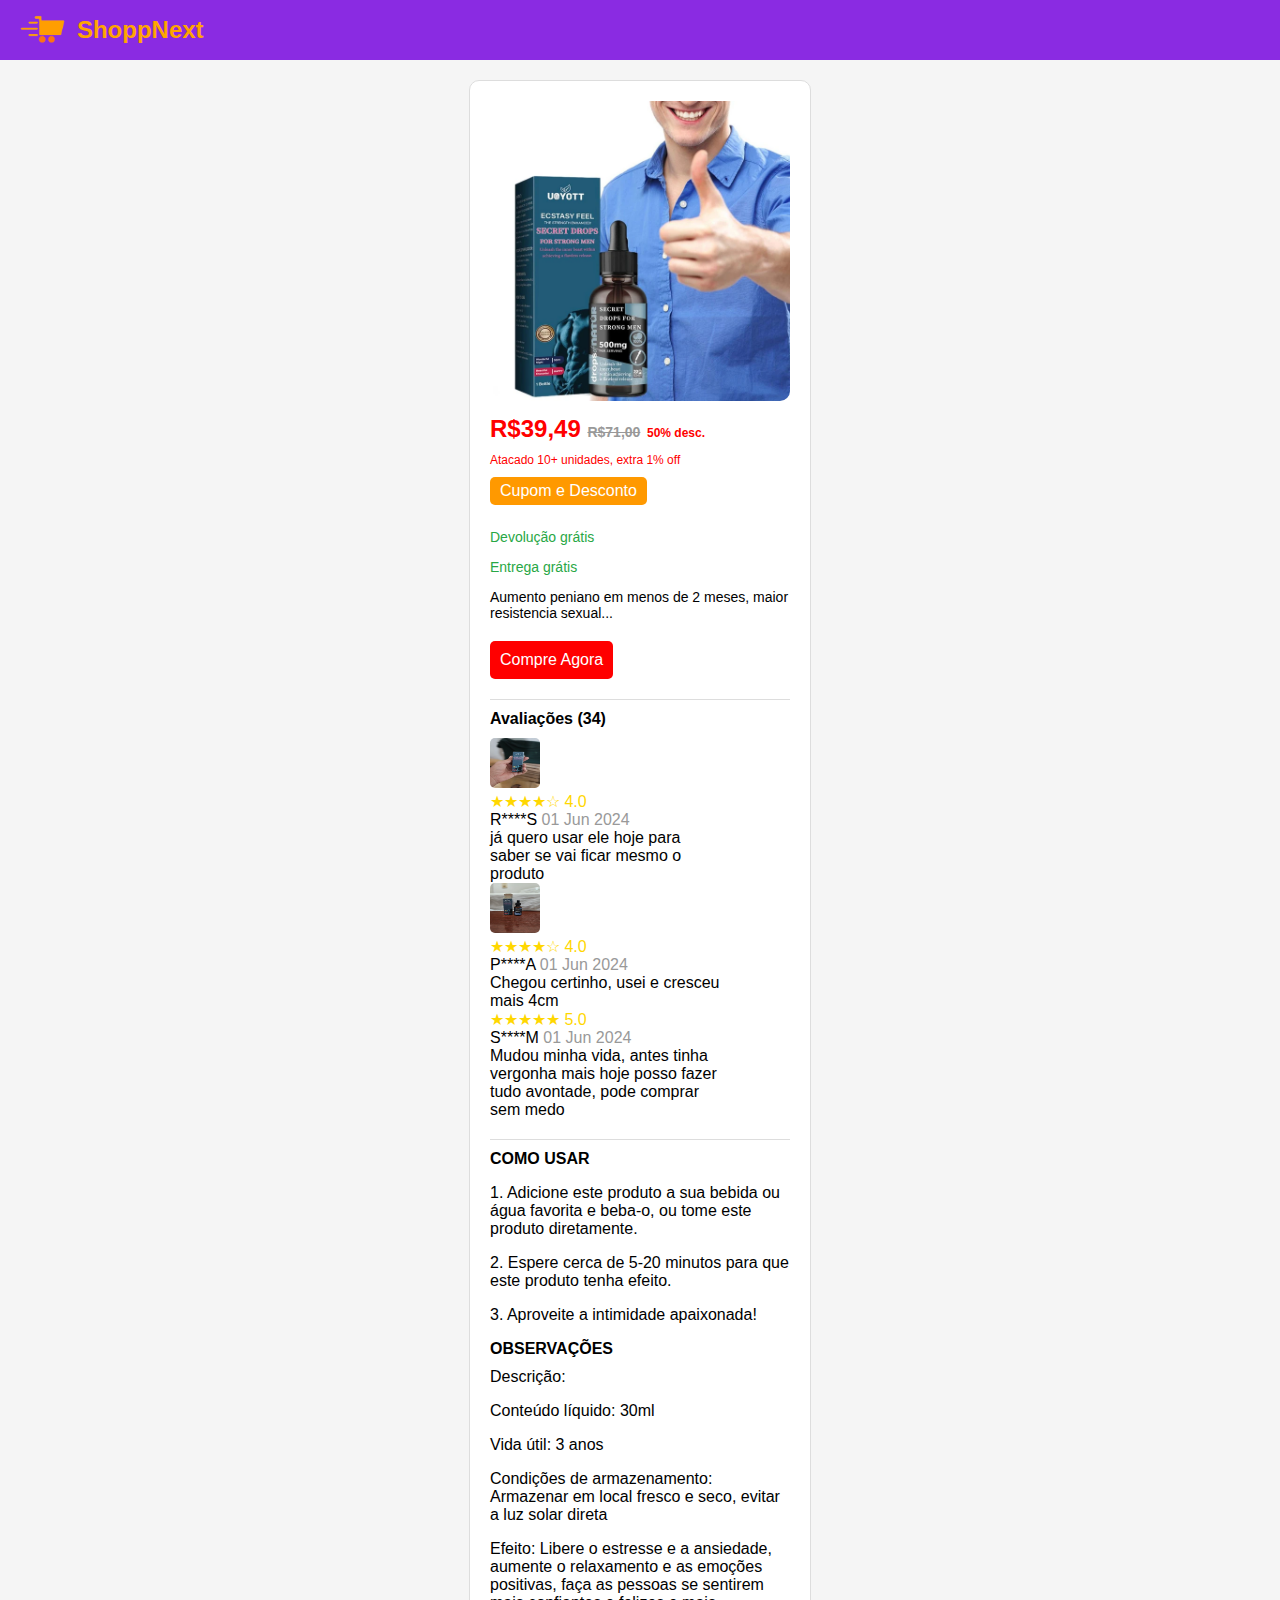
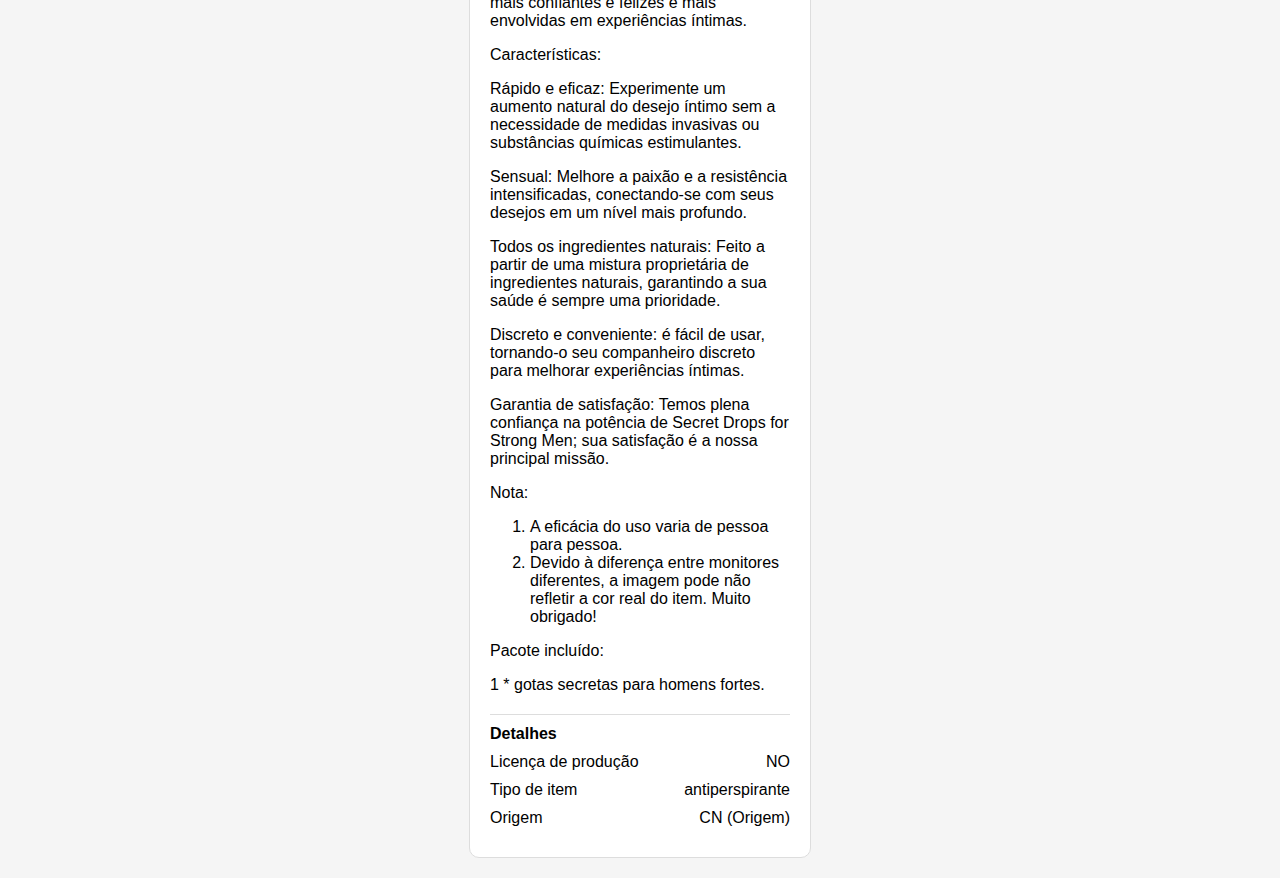
<file: index.html>
<!DOCTYPE html>
<html lang="pt-BR">
<head>
    <meta charset="UTF-8">
    <meta name="viewport" content="width=device-width, initial-scale=1.0">
    <link rel="stylesheet" href="style.css">
    <link rel="icon" type="image/png" href="favicon.png">
    <title>ShoppNext</title>
    <style>
        body {
            font-family: Arial, sans-serif;
            background-color: #f5f5f5;
            margin: 0;
            padding: 0;
        }
        .container {
            width: 300px;
            background-color: white;
            border: 1px solid #ddd;
            border-radius: 10px;
            margin: 20px auto;
            padding: 20px;
        }
        .image-container {
            text-align: center;
        }
        .image-container img {
            width: 100%;
            border-radius: 10px;
        }
        .price {
            color: #ff0000;
            font-size: 24px;
            font-weight: bold;
            margin: 10px 0;
        }
        .discount {
            text-decoration: line-through;
            color: #999;
            font-size: 14px;
        }
        .extra-info {
            color: #ff0000;
            font-size: 12px;
        }
        .coupon {
            background-color: #ff9900;
            color: white;
            padding: 5px 10px;
            border-radius: 5px;
            display: inline-block;
            margin: 10px 0;
            text-align: center;
        }
        .free-shipping {
            color: #28a745;
            font-size: 14px;
            margin-bottom: 10px;
        }
        .product-description {
            font-size: 14px;
            margin-bottom: 20px;
        }
        .buttons {
            display: flex;
            justify-content: space-between;
        }
        .buttons button {
            padding: 10px;
            border: none;
            border-radius: 5px;
            font-size: 16px;
            cursor: pointer;
        }
        .add-to-cart {
            background-color: #ff6600;
            color: white;
        }
        .buy-now {
            background-color: #ff0000;
            color: white;
        }
        .reviews, .qa, .details {
            margin-top: 20px;
            border-top: 1px solid #ddd;
            padding-top: 10px;
        }
        .reviews .title, .qa .title, .details .title {
            font-weight: bold;
            margin-bottom: 10px;
        }
        .review-item, .qa-item, .details-item {
            margin-bottom: 10px;
        }
        .review-item img {
            width: 50px;
            height: 50px;
            border-radius: 5px;
            margin-right: 10px;
        }
        .review-item .review-text {
            display: inline-block;
            vertical-align: top;
            width: calc(100% - 70px);
        }
        .review-item .rating {
            color: #ffd700;
        }
        .details-item {
            display: flex;
            justify-content: space-between;
        }
    </style>
</head>
<body>
    <header class="header">
        <div class="logo-container">
            <img src="favicon.png" alt="ShoppNext Logo" class="logo">
            <h1 class="shop-name">ShoppNext</h1>
        </div>
    </header>
    <div class="container">
        <div class="image-container">
            <img src="image1.webp" alt="Imagem do Produto">
        </div>
        <div class="price">
            R$39,49 <span class="discount">R$71,00</span> <span class="extra-info">50% desc.</span>
        </div>
        <div class="extra-info">Atacado 10+ unidades, extra 1% off</div>
        <div class="coupon">Cupom e Desconto</div>
        <div class="free-shipping">
            <p>Devolução grátis
            <p>Entrega grátis
        </div>
        <div class="product-description">
            Aumento peniano em menos de 2 meses, maior resistencia sexual...
        </div>
        <a href="entrega.html"><div class="buttons">
        <button class="buy-now">Compre Agora</button>
        </div></a>
        <div class="reviews">
            <div class="title">Avaliações (34)</div>
            <div class="review-item">
                <div class="review-text">
                    <img src="ava1.jpg_.webp" alt="Imagem da Avaliação">
                    <div class="rating">★★★★☆ 4.0</div>
                    <div>R****S <span style="color: #999;">01 Jun 2024</span></div>
                    <div>já quero usar ele hoje para saber se vai ficar mesmo o produto</div>
                </div>
                <div class="review-text">
                    <img src="ava2.jpg_.webp" alt="Imagem da Avaliação">
                    <div class="rating">★★★★☆ 4.0</div>
                    <div>P****A <span style="color: #999;">01 Jun 2024</span></div>
                    <div>Chegou certinho, usei e cresceu mais 4cm</div>
                </div>
                <div class="review-text">
                    <div class="rating">★★★★★ 5.0</div>
                    <div>S****M <span style="color: #999;">01 Jun 2024</span></div>
                    <div>Mudou minha vida, antes tinha vergonha mais hoje posso fazer tudo avontade, pode comprar sem medo</div>
                </div>
            </div>
        </div>
        <div class="qa">
            <div class="title">COMO USAR</div>
            <div class="qa-item">
                <p>1. Adicione este produto a sua bebida ou água favorita e beba-o, ou tome este produto diretamente.</p>
                <p> 2. Espere cerca de 5-20 minutos para que este produto tenha efeito. 
                <p> 3. Aproveite a intimidade apaixonada! </div>
            <div class="title">OBSERVAÇÕES</div>
            <div class="qa-item">Descrição: 
 
                <p>Conteúdo líquido: 30ml</p>
    <p>Vida útil: 3 anos</p>
    <p>Condições de armazenamento: Armazenar em local fresco e seco, evitar a luz solar direta</p>

    <p>Efeito: Libere o estresse e a ansiedade, aumente o relaxamento e as emoções positivas, faça as pessoas se sentirem mais confiantes e felizes e mais envolvidas em experiências íntimas.</p>

    <p>Características:</p>
    <p>Rápido e eficaz: Experimente um aumento natural do desejo íntimo sem a necessidade de medidas invasivas ou substâncias químicas estimulantes.</p>
    <p>Sensual: Melhore a paixão e a resistência intensificadas, conectando-se com seus desejos em um nível mais profundo.</p>
    <p>Todos os ingredientes naturais: Feito a partir de uma mistura proprietária de ingredientes naturais, garantindo a sua saúde é sempre uma prioridade.</p>
    <p>Discreto e conveniente: é fácil de usar, tornando-o seu companheiro discreto para melhorar experiências íntimas.</p>
    <p>Garantia de satisfação: Temos plena confiança na potência de Secret Drops for Strong Men; sua satisfação é a nossa principal missão.</p>

    <p>Nota:</p>
    <ol>
        <li>A eficácia do uso varia de pessoa para pessoa.</li>
        <li>Devido à diferença entre monitores diferentes, a imagem pode não refletir a cor real do item. Muito obrigado!</li>
    </ol>

    <p>Pacote incluído:</p>
    <p>1 * gotas secretas para homens fortes.</p>  </div>
        </div>
        <div class="details">
            <div class="title">Detalhes</div>
            <div class="details-item">
                <div>Licença de produção</div>
                <div>NO</div>
            </div>
            <div class="details-item">
                <div>Tipo de item</div>
                <div>antiperspirante</div>
            </div>
            <div class="details-item">
                <div>Origem</div>
                <div>CN (Origem)</div>
            </div>
        </div>
    </div>
</body>
</html>
</file>
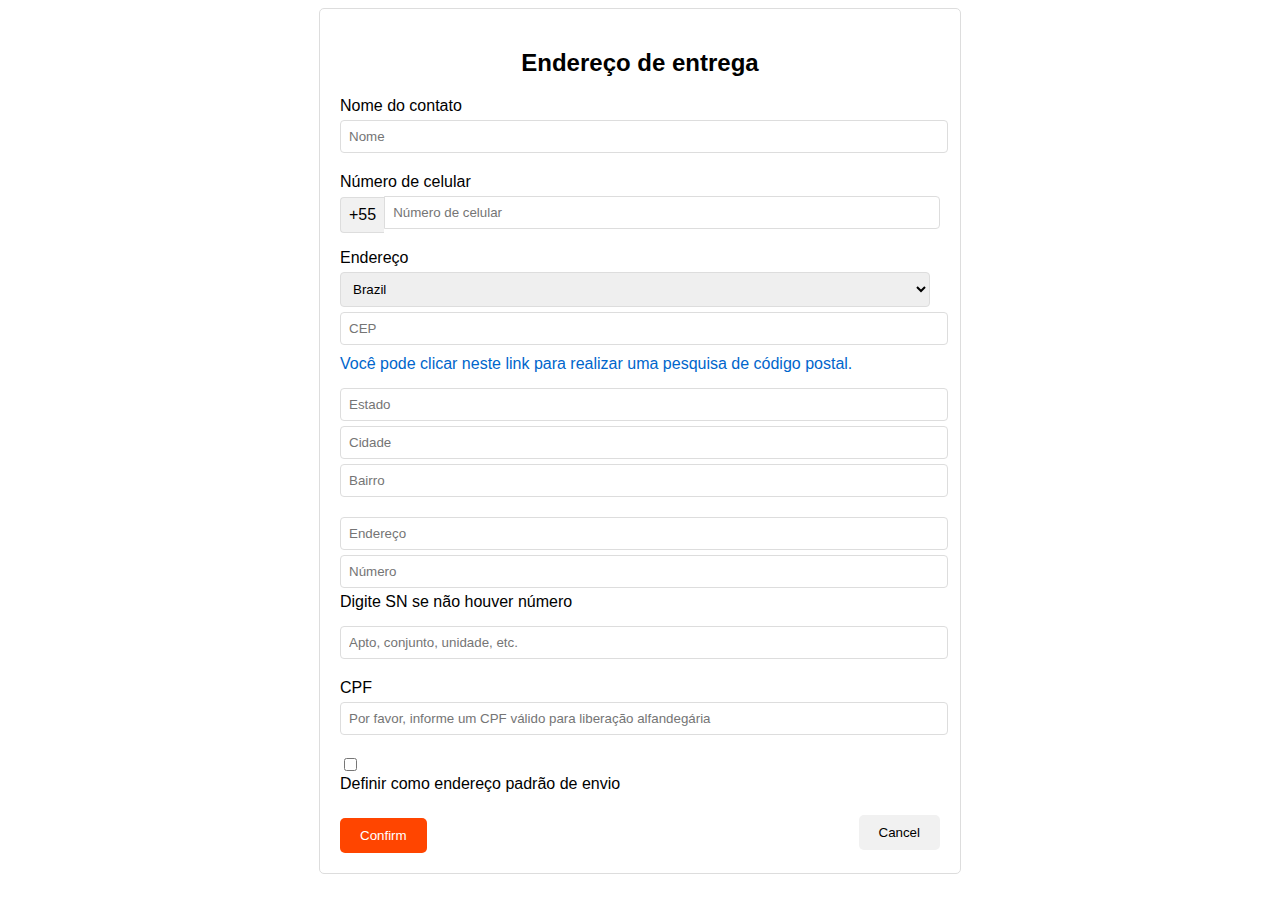
<file: entrega.html>
<!DOCTYPE html>
<html lang="pt-br">
<head>
    <meta charset="UTF-8">
    <meta name="viewport" content="width=device-width, initial-scale=1.0">
    <title>Endereço de Entrega</title>
    <link rel="stylesheet" href="styles2.css">
</head>
<body>
    <div class="container">
        <h2>Endereço de entrega</h2>
        <form id="address-form">
            <div class="form-group">
                <label for="name">Nome do contato</label>
                <input type="text" id="name" name="name" placeholder="Nome">
            </div>
            <div class="form-group">
                <label for="phone">Número de celular</label>
                <div class="phone-input">
                    <span>+55</span>
                    <input type="text" id="phone" name="phone" placeholder="Número de celular">
                </div>
            </div>
            <div class="form-group">
                <label for="country">Endereço</label>
                <select id="country" name="country">
                    <option value="brazil">Brazil</option>
                </select>
                <input type="text" id="cep" name="cep" placeholder="CEP">
                <a href="https://buscacepinter.correios.com.br" target="_blank">Você pode clicar neste link para realizar uma pesquisa de código postal.</a>
            </div>
            <div class="form-group">
                <input type="text" id="state" name="state" placeholder="Estado">
                <input type="text" id="city" name="city" placeholder="Cidade">
                <input type="text" id="neighborhood" name="neighborhood" placeholder="Bairro">
            </div>
            <div class="form-group">
                <input type="text" id="address" name="address" placeholder="Endereço">
                <input type="text" id="number" name="number" placeholder="Número">
                <span>Digite SN se não houver número</span>
            </div>
            <div class="form-group">
                <input type="text" id="complement" name="complement" placeholder="Apto, conjunto, unidade, etc.">
            </div>
            <div class="form-group">
                <label for="cpf">CPF</label>
                <input type="text" id="cpf" name="cpf" placeholder="Por favor, informe um CPF válido para liberação alfandegária">
            </div>
            <div class="form-group">
                <input type="checkbox" id="default-address" name="default-address">
                <label for="default-address">Definir como endereço padrão de envio</label>
            </div>
            <div class="form-actions">
                <a href="https://mpago.la/2Cc7ELf"><button type="button" onclick="confirmAddress()">Confirm</button></a>
                <button type="reset">Cancel</button>
            </div>
        </form>
    </div>

    <script>
        function confirmAddress() {
            alert("Endereço salvo");
        }
    </script>
</body>
</html>
</file>
<file: style.css>
body {
    margin: 0;
    padding: 0;
    font-family: Arial, sans-serif;
    background-color: white;
}
a{
    text-decoration: none;
}

.header {
    background-color: #8A2BE2; /* Purple background */
    padding: 10px 20px;
    display: flex;
    align-items: center;
}

.logo-container {
    display: flex;
    align-items: center;
}

.logo {
    height: 40px;
    margin-right: 10px;
}

.shop-name {
    color: #FFA500; /* Orange text */
    font-size: 24px;
    margin: 0;
}
</file>
<file: styles2.css>
body {
    font-family: Arial, sans-serif;
}

.container {
    max-width: 600px;
    margin: 0 auto;
    padding: 20px;
    border: 1px solid #ddd;
    border-radius: 5px;
}

h2 {
    text-align: center;
}

.form-group {
    margin-bottom: 15px;
}

label {
    display: block;
    margin-bottom: 5px;
}

input[type="text"],
select {
    width: calc(100% - 10px);
    padding: 8px;
    margin-bottom: 5px;
    border: 1px solid #ddd;
    border-radius: 4px;
}

.phone-input {
    display: flex;
    align-items: center;
}

.phone-input span {
    padding: 8px;
    border: 1px solid #ddd;
    border-right: none;
    background-color: #f1f1f1;
    border-radius: 4px 0 0 4px;
}

.phone-input input {
    border-radius: 0 4px 4px 0;
}

form a {
    display: block;
    margin-top: 5px;
    color: #0066cc;
    text-decoration: none;
}

form a:hover {
    text-decoration: underline;
}

.form-actions {
    display: flex;
    justify-content: space-between;
    align-items: center;
    margin-top: 20px;
}

.form-actions button {
    padding: 10px 20px;
    border: none;
    border-radius: 5px;
    cursor: pointer;
}

.form-actions button[type="button"] {
    background-color: #ff4500;
    color: white;
}

.form-actions button[type="reset"] {
    background-color: #f1f1f1;
    color: black;
}

.form-actions button[type="button"]:hover {
    background-color: #e03e00;
}

.form-actions button[type="reset"]:hover {
    background-color: #ddd;
}
</file>
